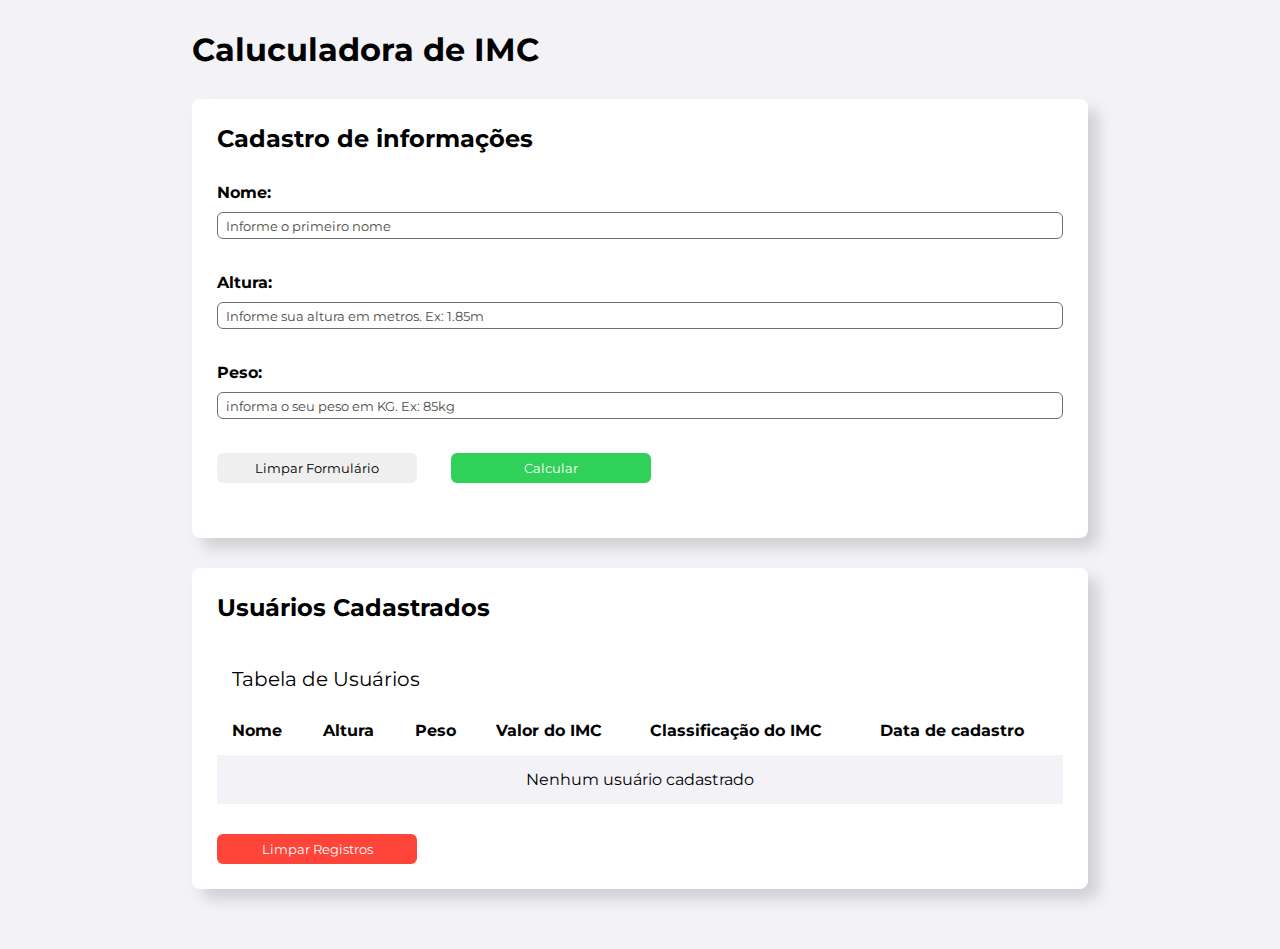
<file: calculadora imc/index.html>
<!DOCTYPE html>
<html lang="pt-BR">

<head>
    <meta charset="UTF-8">
    <meta name="viewport" content="width=device-width, initial-scale=1.0">
    <title>Calculadora IMC</title>

    <link rel="stylesheet" href="./style/style.css">
</head>

<body>
    <main>
        <h1>
            Caluculadora de IMC
        </h1>
        <section>
            <h2>Cadastro de informações</h2>
            <form  method="post" onsubmit="calcularImc(event)">
                <div class="campo-form">
                    <label for="nome"> Nome: </label>
                    <input type="text" id="nome" name="campo-nome" placeholder="Informe o primeiro nome">
                </div>

                <div class="campo-form">
                    <label for="altura">Altura:</label>
                    <input type="number" id="altura" name="campo-altura" step="0.01" min="0.1" max="10"
                        placeholder="Informe sua altura em metros. Ex: 1.85m">
                </div>

                <div class="campo-form">
                    <label for="peso">Peso:</label>
                    <input type="number" id="peso" name="campo-peso" step="0.01" min="0.1" max="500"
                        placeholder="informa o seu peso em KG. Ex: 85kg">
                </div>

                <div class="conjunto-botoes">
                    <button type="reset">Limpar Formulário</button>
                    <button type="submit">Calcular</button>
                </div>
            </form>
        </section>


        <section>
            <h2>Usuários Cadastrados</h2>

            <table>
                <caption>Tabela de Usuários</caption>
                <thead>
                    <tr>
                        <th>Nome</th>
                        <th>Altura</th>
                        <th>Peso</th>
                        <th>Valor do IMC</th>
                        <th>Classificação do IMC</th>
                        <th>Data de cadastro</th>
                    </tr>
                </thead>
                <tbody id="corpo-tabela">
                    <!-- <tr>
                        <td>Guilherme</td>
                        <td>1.85</td>
                       <td>80</td>
                       <td>22.5</td>
                       <td>Normal</td>
                       <td>17/02/2024</td>
                    </tr> -->
                </tbody>
            </table>

            <button class="botao-tabela" onclick="deletarRegistros()">Limpar Registros</button>
        </section>
    </main>
    <script src="./scripts/script.js"></script>
</body>

</html>
</file>
<file: calculadora imc/style/style.css>
@import url('https://fonts.googleapis.com/css2?family=Montserrat:ital,wght@0,100..900;1,100..900&display=swap');
*{
    margin: 0;
    padding: 0;
    box-sizing: border-box;
    font-family: var(--fontPrincipal);
}
:root{
    --fontPrincipal: "Montserrat", sans-serif;
    --colorPrimay: #30D158;
    --colorSecondary: #FF453A;
    --backgroundBody: #F2F2F7;
    --backgroundSection: #FFFFFF;

}
body{
    background-color: var(--backgroundBody);
}
main{
    margin: 0 auto;
    max-width: 1440px;
    width: 70%;
    padding: 30px 0;
}
section{
    padding: 25px;
    margin: 30px 0;
    background-color: var(--backgroundSection);
    border-radius: 8px;
    box-shadow: 10px 10px 15px #00000025;


}
form{
    height: 300px;
    margin: 30px 0;
    display: flex;
    flex-direction: column;
    justify-content: space-between;

}
.campo-form{
    display: flex;
    flex-direction: column;
    gap: 10px;
    height: 56px;
    font-weight: bold;


}

input{
    height: 30px;
    border-radius: 6px;
    border: 1px solid #6d6d6d;
    font-weight: medium;
    text-indent: 8px; 

}

input::placeholder{
    color: #4c4c43;
}
input[type="number"]{
    -moz-appearance: textfield;
    appearance: textfield;
}
input[type="number"]::-webkit-outer-spin-button,
input[type="number"]::-webkit-inner-spin-button{
    -webkit-appearance: none;
    margin: 0;
}
button{
    height: 30px;
    width: 200px;
    margin-right: 30px;
    border: none;
    border-radius: 6px;
    font-weight: medium;
}
button:hover{
    cursor: pointer;

}
button[type="submit"]{
    background-color: var(--colorPrimay);
    color: var(--backgroundSection);
}
button[type="submit"]:hover{
    background-color: #34c759;
}
table{
    width: 100%;
    margin: 30px 0;
    border: none;
    border-collapse: collapse; /*tira a borda da tabela*/

}
caption{
    font-size: 20px;

}
caption, th{
    text-align: left;

}
tbody>tr:nth-child(odd){  /*muda a cor apenas das linas impares...even pega as pares*/
    background-color: #f2f2f7;
}
tr{
    height: 40px;
}
th, 
tr,
td{
    border: none;
}
caption,
th,
td{
    padding: 15px;
}
.botao-tabela{
    background-color: var(--colorSecondary);
    color: white;
}
.botao-tabela:hover{
    background-color: #be4741;
    
}
.linha-mensagem{
    text-align: center;
}
</file>
